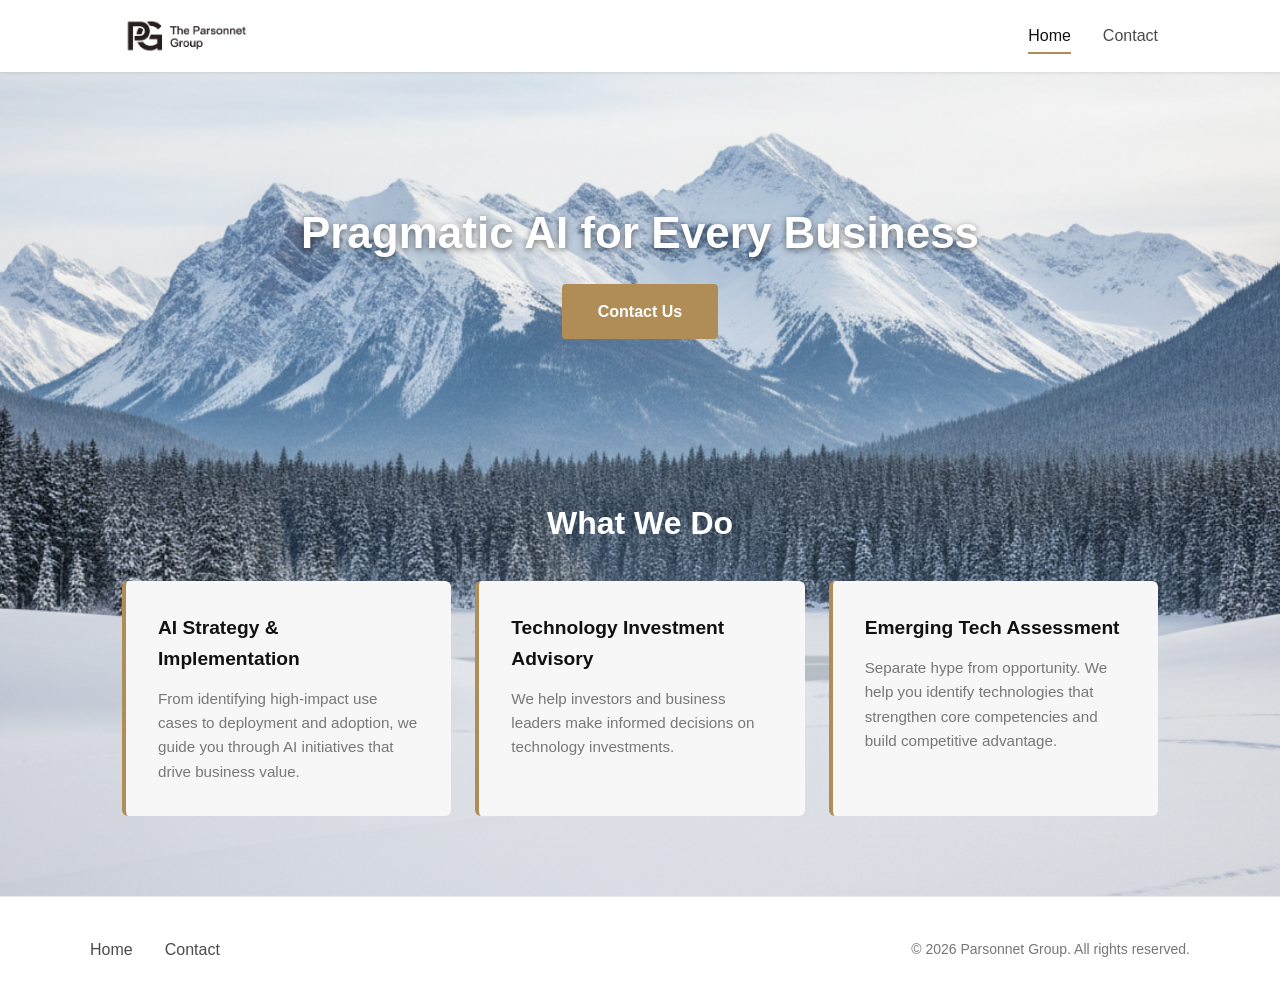
<file: index.html>
<!DOCTYPE html>
<html lang="en">
<head>
    <meta charset="UTF-8">
    <meta name="viewport" content="width=device-width, initial-scale=1.0">
    <meta name="description" content="Parsonnet Group - AI and technology consulting with a pragmatic approach to real business value.">
    <title>Parsonnet Group | Pragmatic AI for Every Business</title>
    <link rel="stylesheet" href="css/styles.css">
</head>
<body>
    <!-- Navigation -->
    <header>
        <nav>
            <a href="index.html" class="logo">
                <img src="images/logo.png" alt="Parsonnet Group">
            </a>
            <ul class="nav-links">
                <li><a href="index.html" class="active">Home</a></li>
                <li><a href="contact.html">Contact</a></li>
            </ul>
        </nav>
    </header>

    <!-- Main Content with Image Background -->
    <main class="main-background">
        <!-- Hero Section -->
        <section class="hero">
            <h1>Pragmatic AI for Every Business</h1>
            <a href="contact.html" class="cta-button">Contact Us</a>
        </section>

        <!-- Services Section -->
        <section class="services-section">
            <h2>What We Do</h2>

            <div class="services-grid">
                <div class="service-card">
                    <h3>AI Strategy & Implementation</h3>
                    <p>From identifying high-impact use cases to deployment and adoption, we guide you through AI initiatives that drive business value.</p>
                </div>
                <div class="service-card">
                    <h3>Technology Investment Advisory</h3>
                    <p>We help investors and business leaders make informed decisions on technology investments.</p>
                </div>
                <div class="service-card">
                    <h3>Emerging Tech Assessment</h3>
                    <p>Separate hype from opportunity. We help you identify technologies that strengthen core competencies and build competitive advantage.</p>
                </div>
            </div>
        </section>
    </main>

    <!-- Footer -->
    <footer>
        <div class="footer-content">
            <ul class="footer-links">
                <li><a href="index.html">Home</a></li>
                <li><a href="contact.html">Contact</a></li>
            </ul>
            <p class="copyright">&copy; 2026 Parsonnet Group. All rights reserved.</p>
        </div>
    </footer>
</body>
</html>
</file>
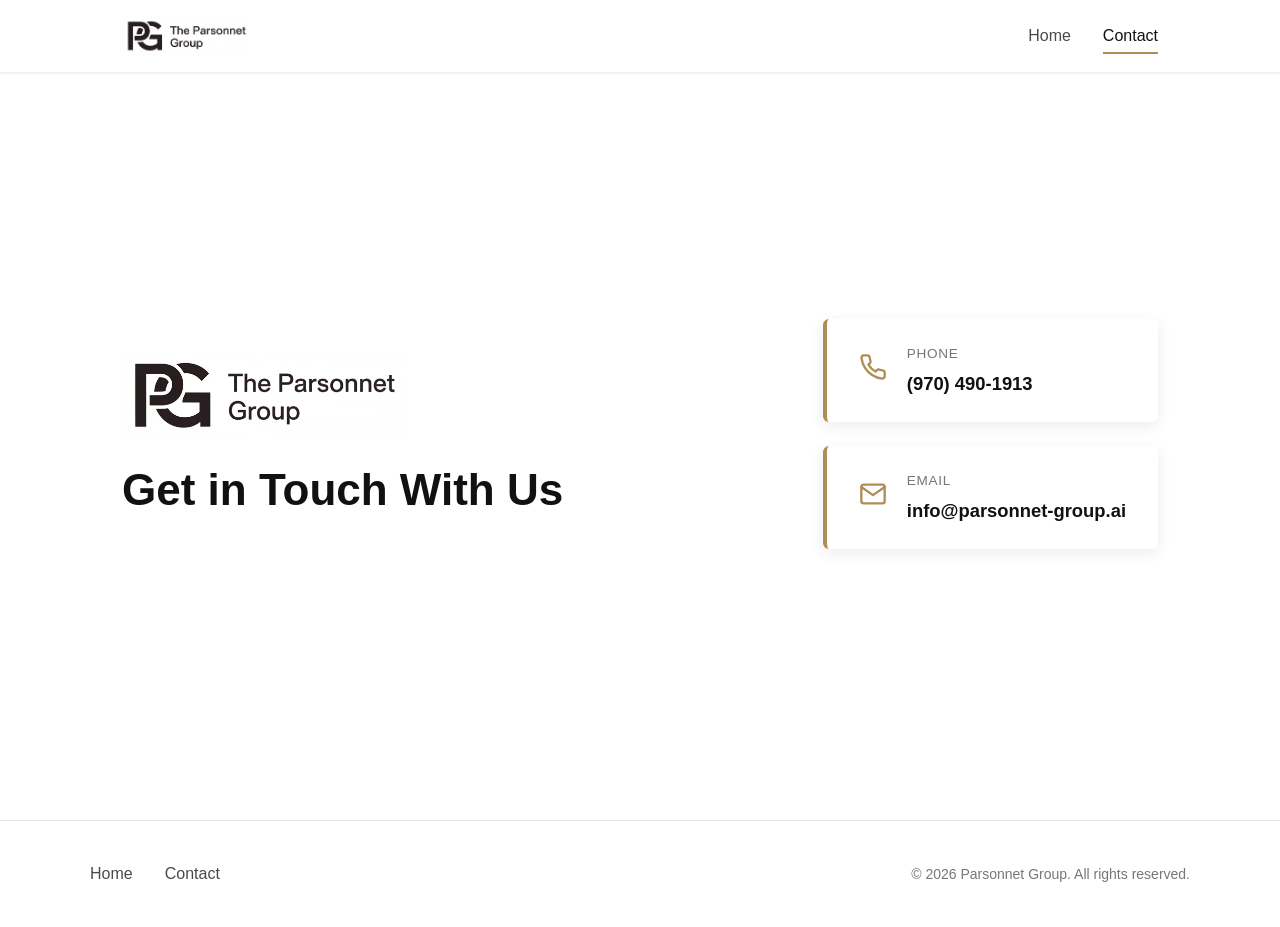
<file: contact.html>
<!DOCTYPE html>
<html lang="en">
<head>
    <meta charset="UTF-8">
    <meta name="viewport" content="width=device-width, initial-scale=1.0">
    <meta name="description" content="Contact Parsonnet Group - Get in touch to discuss how we can help with your technology and AI strategy.">
    <title>Contact | Parsonnet Group</title>
    <link rel="stylesheet" href="css/styles.css">
</head>
<body>
    <!-- Navigation -->
    <header>
        <nav>
            <a href="index.html" class="logo">
                <img src="images/logo.png" alt="Parsonnet Group">
            </a>
            <ul class="nav-links">
                <li><a href="index.html">Home</a></li>
                <li><a href="contact.html" class="active">Contact</a></li>
            </ul>
        </nav>
    </header>

    <!-- Contact Section -->
    <section class="contact-layout">
        <div class="contact-heading">
            <img src="images/logo.png" alt="Parsonnet Group" class="contact-logo">
            <h1>Get in Touch With Us</h1>
        </div>
        <div class="contact-cards">
            <div class="contact-card">
                <div class="contact-card-icon">
                    <svg xmlns="http://www.w3.org/2000/svg" width="24" height="24" viewBox="0 0 24 24" fill="none" stroke="currentColor" stroke-width="2" stroke-linecap="round" stroke-linejoin="round">
                        <path d="M22 16.92v3a2 2 0 0 1-2.18 2 19.79 19.79 0 0 1-8.63-3.07 19.5 19.5 0 0 1-6-6 19.79 19.79 0 0 1-3.07-8.67A2 2 0 0 1 4.11 2h3a2 2 0 0 1 2 1.72 12.84 12.84 0 0 0 .7 2.81 2 2 0 0 1-.45 2.11L8.09 9.91a16 16 0 0 0 6 6l1.27-1.27a2 2 0 0 1 2.11-.45 12.84 12.84 0 0 0 2.81.7A2 2 0 0 1 22 16.92z"></path>
                    </svg>
                </div>
                <div class="contact-card-content">
                    <h3>Phone</h3>
                    <p>(970) 490-1913</p>
                </div>
            </div>
            <div class="contact-card">
                <div class="contact-card-icon">
                    <svg xmlns="http://www.w3.org/2000/svg" width="24" height="24" viewBox="0 0 24 24" fill="none" stroke="currentColor" stroke-width="2" stroke-linecap="round" stroke-linejoin="round">
                        <path d="M4 4h16c1.1 0 2 .9 2 2v12c0 1.1-.9 2-2 2H4c-1.1 0-2-.9-2-2V6c0-1.1.9-2 2-2z"></path>
                        <polyline points="22,6 12,13 2,6"></polyline>
                    </svg>
                </div>
                <div class="contact-card-content">
                    <h3>Email</h3>
                    <p><a href="mailto:info@parsonnet-group.ai">info@parsonnet-group.ai</a></p>
                </div>
            </div>
        </div>
    </section>

    <!-- Footer -->
    <footer>
        <div class="footer-content">
            <ul class="footer-links">
                <li><a href="index.html">Home</a></li>
                <li><a href="contact.html">Contact</a></li>
            </ul>
            <p class="copyright">&copy; 2026 Parsonnet Group. All rights reserved.</p>
        </div>
    </footer>
</body>
</html>
</file>
<file: css/styles.css>
/* Parsonnet Group - Website Styles */

/* Reset and Base */
* {
    margin: 0;
    padding: 0;
    box-sizing: border-box;
}

:root {
    --black: #111111;
    --charcoal: #2a2a2a;
    --gray-dark: #4a4a4a;
    --gray-medium: #777777;
    --gray-light: #cccccc;
    --silver: #e8e8e8;
    --off-white: #f7f7f7;
    --white: #ffffff;
    --accent: #b08d57;
    --accent-hover: #9a7a4a;
}

body {
    font-family: 'Segoe UI', Tahoma, Geneva, Verdana, sans-serif;
    line-height: 1.6;
    color: var(--gray-dark);
    background-color: var(--white);
}

/* Navigation */
header {
    background-color: var(--white);
    box-shadow: 0 1px 3px rgba(0, 0, 0, 0.1);
    position: fixed;
    width: 100%;
    top: 0;
    z-index: 1000;
}

nav {
    max-width: 1100px;
    margin: 0 auto;
    padding: 1rem 2rem;
    display: flex;
    justify-content: space-between;
    align-items: center;
}

.logo {
    display: flex;
    align-items: center;
    text-decoration: none;
}

.logo img {
    height: 40px;
    width: auto;
}

.nav-links {
    display: flex;
    list-style: none;
    gap: 2rem;
}

.nav-links a {
    text-decoration: none;
    color: var(--gray-dark);
    font-weight: 500;
    transition: color 0.3s ease;
    padding: 0.5rem 0;
    border-bottom: 2px solid transparent;
}

.nav-links a:hover,
.nav-links a.active {
    color: var(--black);
    border-bottom-color: var(--accent);
}

/* Main Background Container */
.main-background {
    position: relative;
    overflow: hidden;
    background-image: url('../images/background.png');
    background-size: cover;
    background-position: center;
}

/* Hero Section */
.hero {
    color: var(--white);
    padding: 10rem 2rem 4rem;
    text-align: center;
    min-height: 50vh;
    display: flex;
    flex-direction: column;
    justify-content: center;
    align-items: center;
}

.hero h1 {
    font-size: 2.75rem;
    font-weight: 700;
    margin-bottom: 1.5rem;
    max-width: 700px;
    line-height: 1.2;
    color: var(--white);
    text-shadow: 0 2px 6px rgba(0, 0, 0, 0.5);
}

.hero p {
    font-size: 1.15rem;
    max-width: 550px;
    opacity: 0.9;
    margin-bottom: 2rem;
    color: var(--silver);
}

/* Services Section */
.services-section {
    padding: 3rem 2rem 5rem;
    max-width: 1100px;
    margin: 0 auto;
}

.services-section h2 {
    font-size: 2rem;
    color: var(--white);
    margin-bottom: 2rem;
    text-align: center;
}

.cta-button {
    display: inline-block;
    background-color: var(--accent);
    color: var(--white);
    padding: 0.9rem 2.25rem;
    text-decoration: none;
    font-weight: 600;
    border-radius: 4px;
    transition: background-color 0.3s ease, transform 0.2s ease;
}

.cta-button:hover {
    background-color: var(--accent-hover);
    transform: translateY(-2px);
}

/* Sections */
section {
    padding: 5rem 2rem;
    max-width: 1100px;
    margin: 0 auto;
}

section h2 {
    font-size: 2rem;
    color: var(--black);
    margin-bottom: 0.75rem;
    text-align: center;
}

section .subtitle {
    text-align: center;
    color: var(--gray-medium);
    max-width: 550px;
    margin: 0 auto 2.5rem;
}

/* Services Grid */
.services-grid {
    display: grid;
    grid-template-columns: repeat(auto-fit, minmax(280px, 1fr));
    gap: 1.5rem;
    margin-top: 2rem;
}

.service-card {
    background-color: var(--off-white);
    padding: 2rem;
    border-radius: 6px;
    border-left: 4px solid var(--accent);
    transition: transform 0.3s ease, box-shadow 0.3s ease;
}

.service-card:hover {
    transform: translateY(-4px);
    box-shadow: 0 8px 25px rgba(0, 0, 0, 0.1);
}

.service-card h3 {
    color: var(--black);
    margin-bottom: 0.75rem;
    font-size: 1.2rem;
}

.service-card p {
    color: var(--gray-medium);
    font-size: 0.95rem;
}

/* Footer */
footer {
    background-color: var(--white);
    color: var(--gray-dark);
    padding: 2.5rem 2rem;
    border-top: 1px solid var(--silver);
}

.footer-content {
    max-width: 1100px;
    margin: 0 auto;
    display: flex;
    justify-content: space-between;
    align-items: center;
    flex-wrap: wrap;
    gap: 1rem;
}

.footer-links {
    display: flex;
    gap: 2rem;
    list-style: none;
}

.footer-links a {
    color: var(--gray-dark);
    text-decoration: none;
    transition: color 0.3s ease;
}

.footer-links a:hover {
    color: var(--black);
}

.copyright {
    color: var(--gray-medium);
    font-size: 0.875rem;
}

/* Page Headers (for Contact page) */
.page-header {
    background-color: var(--white);
    color: var(--black);
    padding: 8rem 2rem 2rem;
    text-align: center;
}

.page-header h1 {
    font-size: 2.25rem;
    margin-bottom: 0;
}

/* Content Sections */
.content-section {
    padding: 3.5rem 2rem;
    max-width: 800px;
    margin: 0 auto;
}

.content-section p {
    margin-bottom: 1.25rem;
    color: var(--gray-dark);
}

/* Contact Form */
.contact-form {
    max-width: 550px;
    margin: 0 auto;
}

.form-group {
    margin-bottom: 1.25rem;
}

.form-group label {
    display: block;
    margin-bottom: 0.4rem;
    font-weight: 500;
    color: var(--gray-dark);
}

.form-group input,
.form-group textarea {
    width: 100%;
    padding: 0.75rem;
    border: 1px solid var(--gray-light);
    border-radius: 4px;
    font-size: 1rem;
    font-family: inherit;
    transition: border-color 0.3s ease;
}

.form-group input:focus,
.form-group textarea:focus {
    outline: none;
    border-color: var(--gray-dark);
}

.form-group textarea {
    min-height: 130px;
    resize: vertical;
}

.submit-button {
    background-color: var(--accent);
    color: var(--white);
    padding: 0.9rem 2rem;
    border: none;
    border-radius: 4px;
    font-size: 1rem;
    font-weight: 600;
    cursor: pointer;
    transition: background-color 0.3s ease;
}

.submit-button:hover {
    background-color: var(--accent-hover);
}

/* Contact Info */
.contact-info {
    display: grid;
    grid-template-columns: repeat(auto-fit, minmax(180px, 1fr));
    gap: 2rem;
    margin-top: 2.5rem;
    padding-top: 2.5rem;
    border-top: 1px solid var(--silver);
}

.contact-info-item h3 {
    color: var(--gray-medium);
    margin-bottom: 0.5rem;
    font-size: 1rem;
    font-weight: 500;
    text-transform: uppercase;
    letter-spacing: 0.05em;
}

.contact-info-item p {
    color: var(--black);
    margin: 0;
    font-size: 1rem;
    font-weight: 600;
}

.contact-info-item a {
    color: var(--black);
    text-decoration: none;
    transition: color 0.3s ease;
}

.contact-info-item a:hover {
    color: var(--accent);
}

/* Contact Page Layout */
.contact-layout {
    display: flex;
    align-items: center;
    justify-content: space-between;
    max-width: 1100px;
    margin: 0 auto;
    padding: 8rem 2rem 5rem;
    min-height: calc(100vh - 80px);
    gap: 4rem;
}

.contact-heading {
    flex: 1;
}

.contact-logo {
    width: 280px;
    max-width: 100%;
    display: block;
    margin-bottom: 1.5rem;
}

.contact-heading h1 {
    font-size: 2.75rem;
    font-weight: 700;
    color: var(--black);
    line-height: 1.2;
}

.contact-cards {
    display: flex;
    flex-direction: column;
    gap: 1.5rem;
}

.contact-card {
    display: flex;
    align-items: center;
    gap: 1.25rem;
    background-color: var(--white);
    padding: 1.5rem 2rem;
    border-radius: 6px;
    border-left: 4px solid var(--accent);
    box-shadow: 0 4px 15px rgba(0, 0, 0, 0.08);
    transition: transform 0.3s ease, box-shadow 0.3s ease;
}

.contact-card:hover {
    transform: translateY(-3px);
    box-shadow: 0 8px 25px rgba(0, 0, 0, 0.12);
}

.contact-card-icon {
    color: var(--accent);
    flex-shrink: 0;
}

.contact-card-icon svg {
    width: 28px;
    height: 28px;
}

.contact-card-content h3 {
    font-size: 0.85rem;
    font-weight: 500;
    color: var(--gray-medium);
    text-transform: uppercase;
    letter-spacing: 0.05em;
    margin-bottom: 0.25rem;
}

.contact-card-content p {
    font-size: 1.15rem;
    font-weight: 600;
    color: var(--black);
    margin: 0;
}

.contact-card-content a {
    color: var(--black);
    text-decoration: none;
    transition: color 0.3s ease;
}

.contact-card-content a:hover {
    color: var(--accent);
}

/* Responsive */
@media (max-width: 768px) {
    .hero h1 {
        font-size: 2rem;
    }

    .hero p {
        font-size: 1rem;
    }

    nav {
        flex-direction: column;
        gap: 1rem;
    }

    .nav-links {
        gap: 1.25rem;
    }

    .footer-content {
        flex-direction: column;
        text-align: center;
    }

    section h2 {
        font-size: 1.6rem;
    }

    .logo img {
        height: 32px;
    }

    .contact-layout {
        flex-direction: column;
        text-align: center;
        padding: 7rem 2rem 3rem;
        gap: 2.5rem;
    }

    .contact-heading h1 {
        font-size: 2rem;
    }

    .contact-cards {
        width: 100%;
    }
}
</file>
